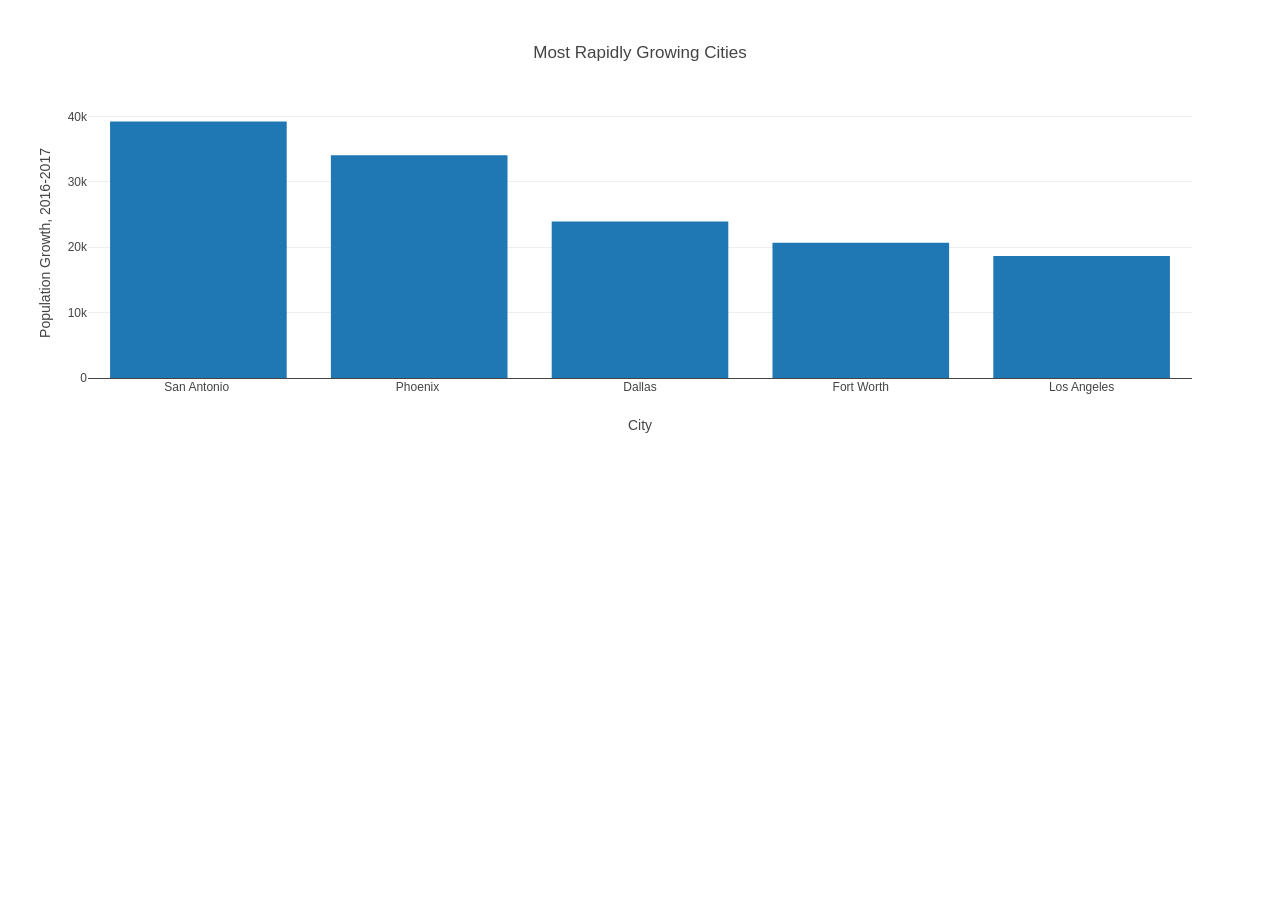
<file: practice/cityGrowthPractice/index.html>
<!DOCTYPE html>
<html lang="en">
<head>
  <meta charset="UTF-8">
  <meta name="viewport" content="width=device-width, initial-scale=1.0">
  <meta http-equiv="X-UA-Compatible" content="ie=edge">
  <!-- he <title> tag is appropriate to the chart Roza is creating: "Fast-Growing Cities 2016–2017." -->
  <title>Fast-Growing Cities 2016-2017</title>
  <!-- The first <script> tag links to the Plotly CDN. -->
  <script src="https://cdn.plot.ly/plotly-latest.min.js"></script>
</head>
<body>
    <!-- The <div> tag, where the Plotly chart will be displayed, is titled "bar-plot." -->
  <div id="bar-plot"></div>
  <!-- The second <script> tag links to the data file, data.js. -->
  <script src="data.js"></script>
  <!-- The third <script> tag links to the script file for the chart, i.e., the JavaScript code. -->
  <script src="plot.js"></script>
</body>
</html>
</file>
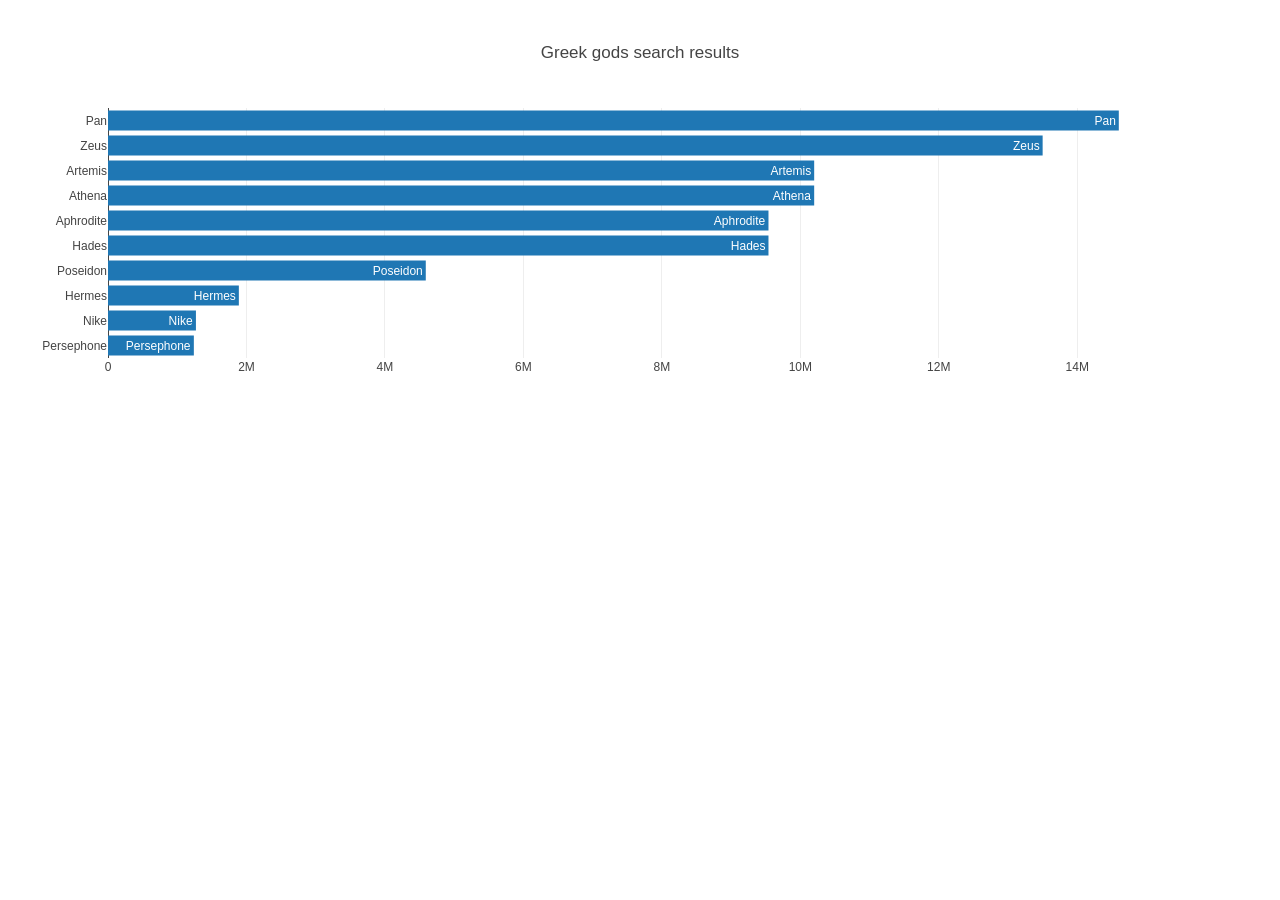
<file: practice/greekGodsPractice/index.html>
<!DOCTYPE html>
<html lang="en">
<head>
    <meta charset="UTF-8">
    <meta name="viewport" content="width=device-width, initial-scale=1.0">
    <meta http-equiv="X-UA-Compatible" content="ie=edge">
    <title>Greek gods</title>
    <script src="https://cdn.plot.ly/plotly-latest.min.js"></script>
</head>
<body>
    <div id="plot"></div>
    <script src="data.js"></script>
    <script src="plots.js"></script>
</body>
</html>
</file>
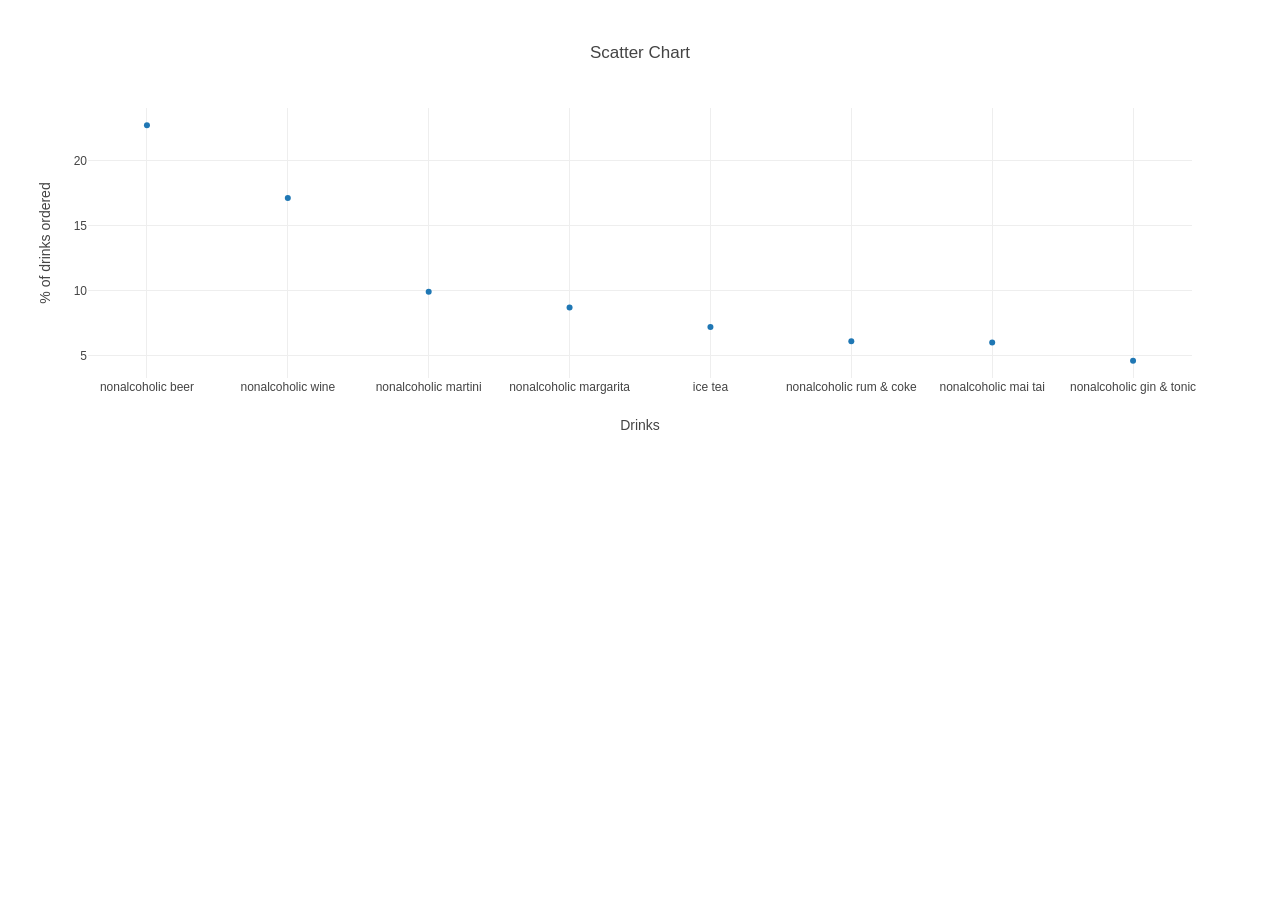
<file: practice/random_practice/index.html>
<!DOCTYPE html>
<html lang="en">
<head>
    <meta charset="UTF-8">
    <meta name="viewport" content="width=device-width, initial-scale=1.0">
    <meta http-equiv="X-UA-Compatible" content="ie=edge">
    <title>Basic Charts</title>
    <!-- <script> tag links to a file called plotly-latest.min.js, which is downloaded from an online host.
         This file contains the JavaScript code that makes up the Plotly library. Such a link is called a CDN. -->
    <script src="https://cdn.plot.ly/plotly-latest.min.js"></script>
</head>
<body>
    <!-- The <div> with the ID plotArea refers to the div in which the chart will be displayed.
         You can also give the div another id of your choice. -->
    <div id="plotArea"></div>
    <!-- <script> tag refers to the file named plots.js, which contains the JavaScript code. -->
    <script src="plots7.js"></script>
</body>
</html>
</file>
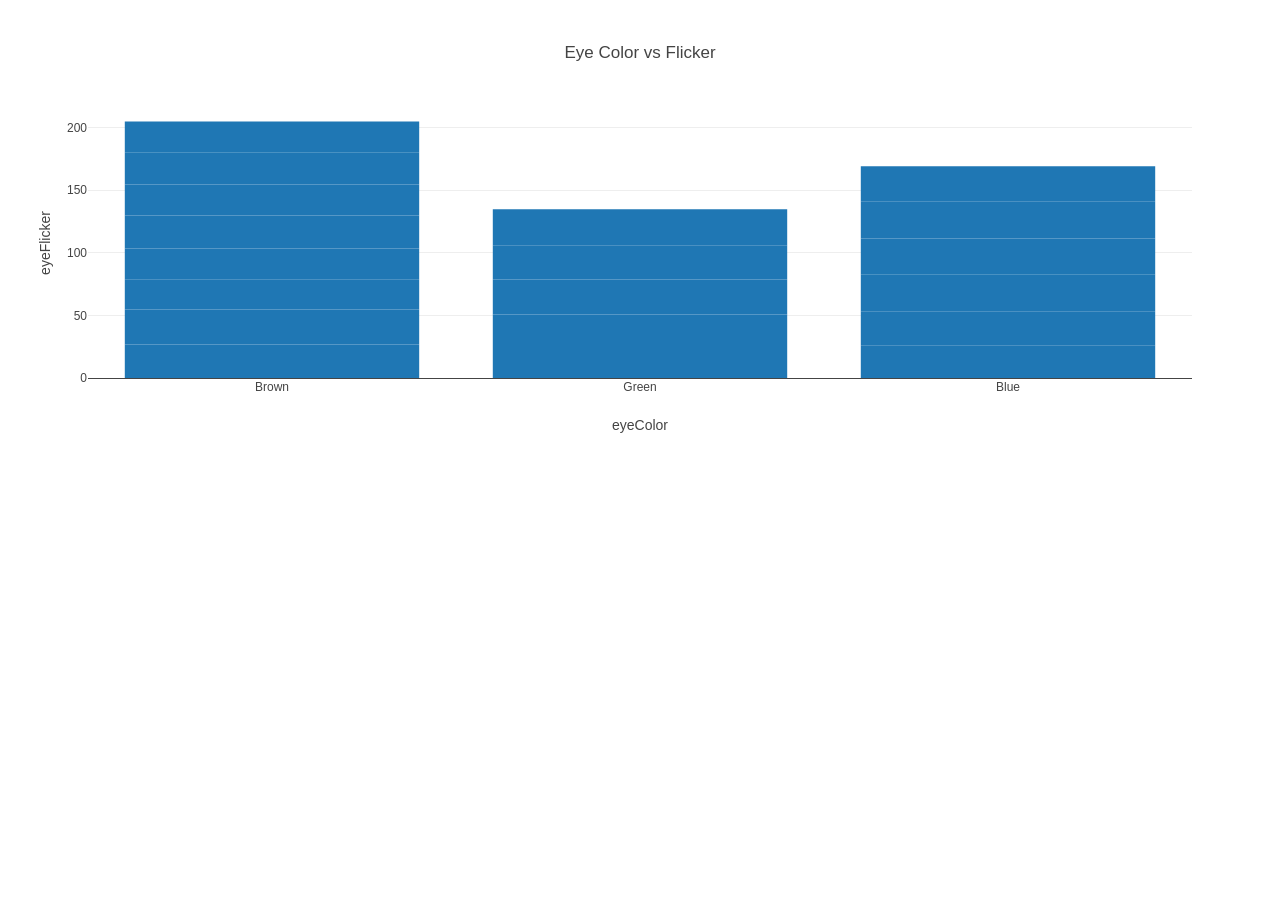
<file: practice/12-1-Student_Bi_solved_it_practice/02-Stu_First_Chart/Unsolved/index.html>
<!DOCTYPE html>
<html lang="en">
<head>
  <meta charset="UTF-8">
  <meta name="viewport" content="width=device-width, initial-scale=1.0">
  <meta http-equiv="X-UA-Compatible" content="ie=edge">
  <title>First Chart</title>
  <script src="https://cdn.plot.ly/plotly-latest.min.js"></script>
</head>
<body>
  <div id="bar-plot"></div>
  <script src="plots.js"></script>
</body>
</html>
</file>
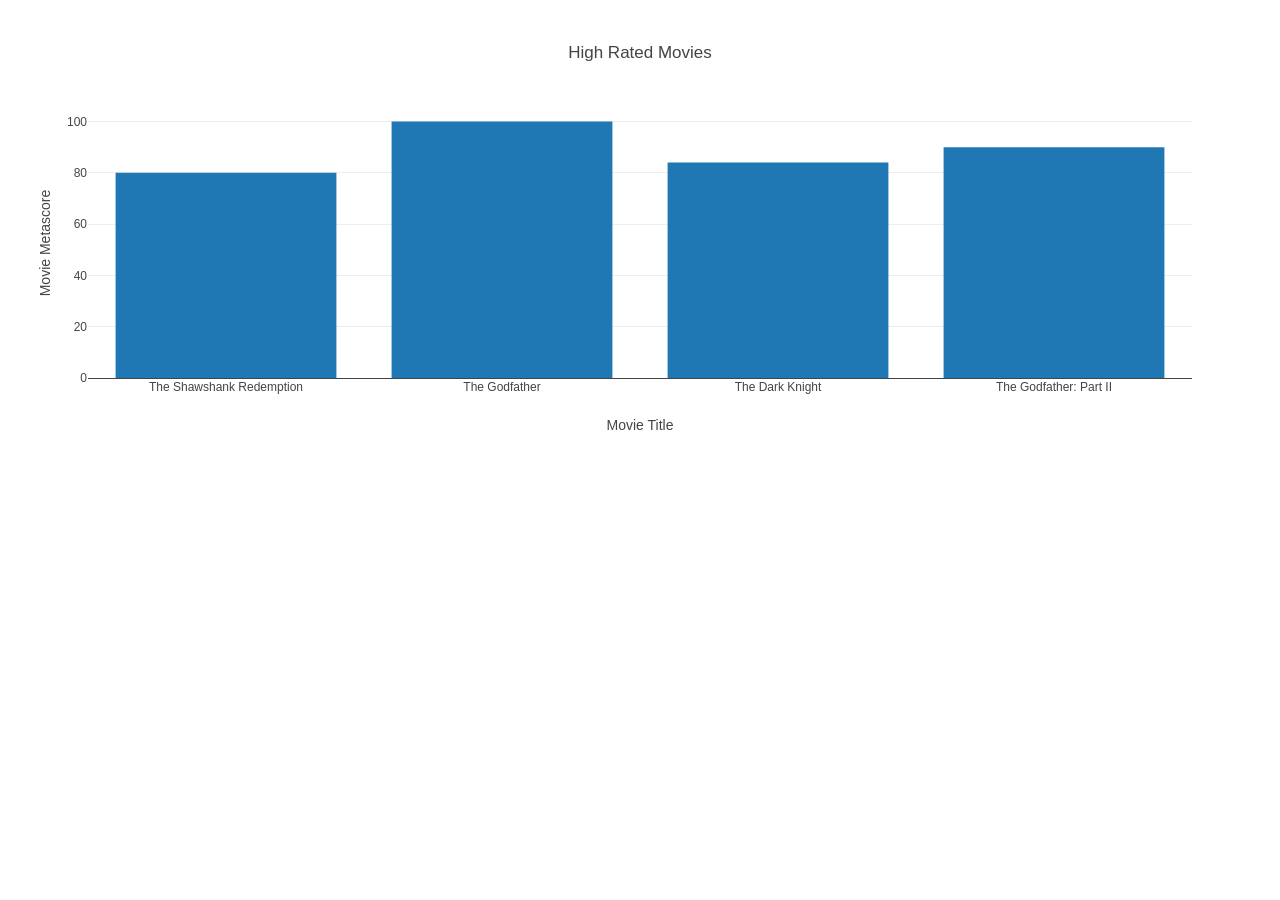
<file: practice/12-1-Student_Bi_solved_it_practice/03-Evr_Filter_Warmup/Unsolved/index.html>
<!DOCTYPE html>
<html lang="en">
<head>
  <meta charset="UTF-8">
  <meta name="viewport" content="width=device-width, initial-scale=1.0">
  <meta http-equiv="X-UA-Compatible" content="ie=edge">
  <title>First Chart</title>
  <script src="https://cdn.plot.ly/plotly-latest.min.js"></script>
</head>
<body>
  <div id="bar-plot"></div>
  <script src="data.js"></script>
  <script src="plot.js"></script>
</body>
</html>
</file>
